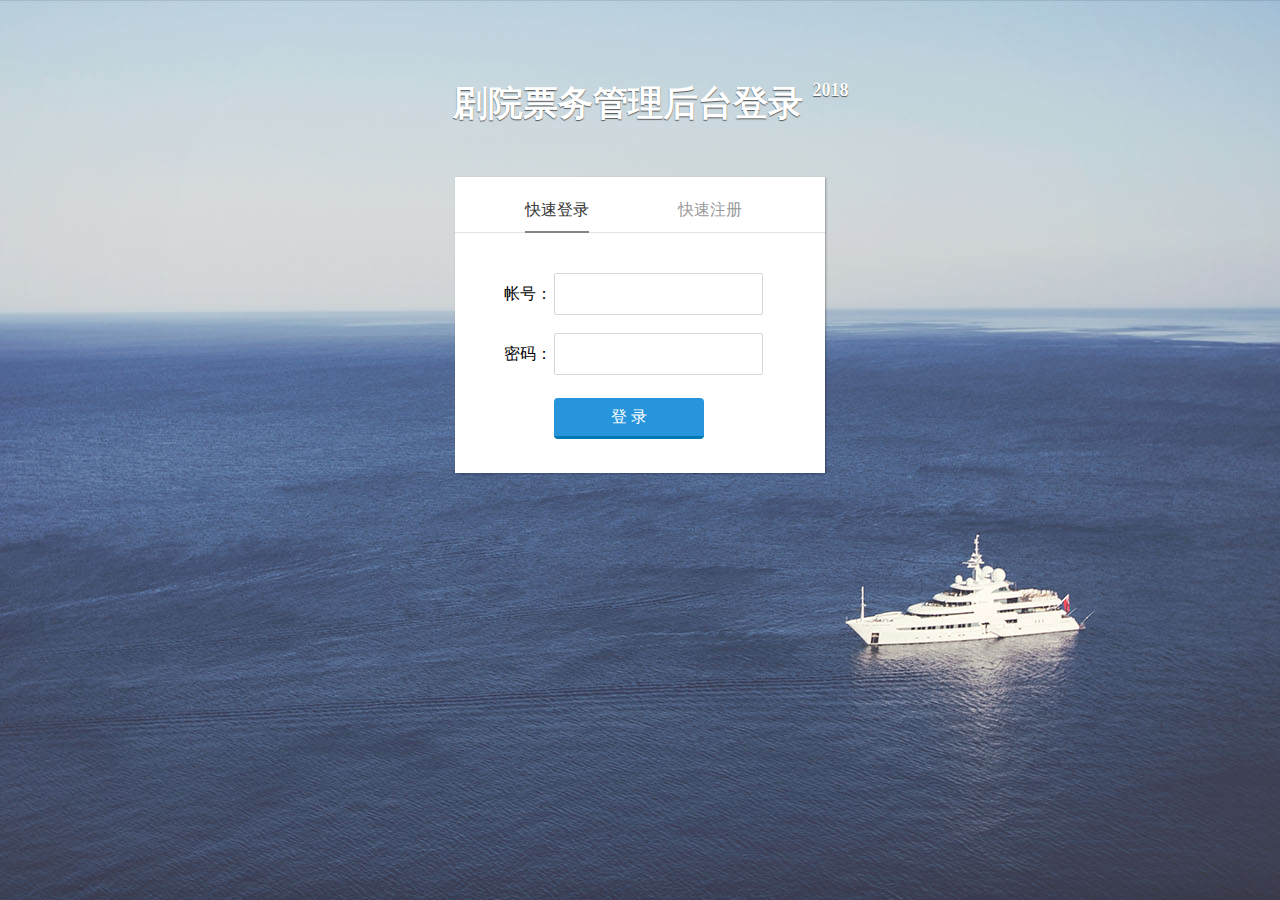
<file: src/main/webapp/index.html>
﻿<!DOCTYPE html PUBLIC "-//W3C//DTD XHTML 1.0 Transitional//EN"
        "http://www.w3.org/TR/xhtml1/DTD/xhtml1-transitional.dtd">
<html xmlns="http://www.w3.org/1999/xhtml">
<head>
    <title>977剧院票务管理系统</title>
    <meta http-equiv="Content-Type" content="text/html; charset=utf-8">
    <script type="text/javascript" src="js/jquery-1.9.0.min.js"></script>
    <script type="text/javascript" src="js/login.js"></script>
    <link href="css/login2.css" rel="stylesheet" type="text/css"/>
</head>
<body>
<h1>剧院票务管理后台登录<sup>2018</sup></h1>

<div class="login" style="margin-top:50px;">

    <div class="header">
        <div class="switch" id="switch"><a class="switch_btn_focus" id="switch_qlogin" href="javascript:void(0);"
                                           tabindex="7">快速登录</a>
            <a class="switch_btn" id="switch_login" href="javascript:void(0);" tabindex="8">快速注册</a>
            <div class="switch_bottom" id="switch_bottom" style="position: absolute; width: 64px; left: 0px;"></div>
        </div>
    </div>


    <div class="web_qr_login" id="web_qr_login" style="display: block; height: 235px;">

        <!--登录-->
        <div class="web_login" id="web_login">


            <div class="login-box">


                <div class="login_form">
                    <form action="" name="loginform" accept-charset="utf-8" id="login_form" class="loginForm"
                          method="post"><input type="hidden" name="did" value="0"/>
                        <input type="hidden" name="to" value="log"/>
                        <div class="uinArea" id="uinArea">
                            <label class="input-tips" for="u">帐号：</label>
                            <div class="inputOuter" id="uArea">
                                <input type="text" id="u" name="username" class="inputstyle"/>
                            </div>
                        </div>
                        <div class="pwdArea" id="pwdArea">
                            <label class="input-tips" for="p">密码：</label>
                            <div class="inputOuter" id="pArea">

                                <input type="password" id="p" name="password" class="inputstyle"/>
                            </div>
                        </div>

                        <div style="padding-left:50px;margin-top:20px;"><input type="button" id="btnlogin" value="登 录"
                                                                               style="width:150px;"
                                                                               class="button_blue"/></div>
                    </form>
                </div>

            </div>

        </div>
        <!--登录end-->
    </div>

    <!--注册-->
    <div class="qlogin" id="qlogin" style="display: none; ">
        <div class="web_login">
            <form name="form2" id="regUser" accept-charset="utf-8" action="" method="post">
                <input type="hidden" name="to" value="reg"/>
                <input type="hidden" name="did" value="0"/>
                <ul class="reg_form" id="reg-ul">
                    <div id="userCue" class="cue">快速注册请注意格式</div>
                    <li>

                        <label for="user" class="input-tips2">用户名：</label>
                        <div class="inputOuter2">
                            <input type="text" id="user" name="user" maxlength="16" class="inputstyle2"/>
                        </div>

                    </li>

                    <li>
                        <label for="passwd" class="input-tips2">密码：</label>
                        <div class="inputOuter2">
                            <input type="password" id="passwd" name="passwd" maxlength="16" class="inputstyle2"/>
                        </div>

                    </li>
                    <li>
                        <label for="passwd2" class="input-tips2">确认密码：</label>
                        <div class="inputOuter2">
                            <input type="password" id="passwd2" name="" maxlength="16" class="inputstyle2"/>
                        </div>

                    </li>

                    <li>
                        <label for="qq" class="input-tips2">QQ：</label>
                        <div class="inputOuter2">

                            <input type="text" id="qq" name="qq" maxlength="10" class="inputstyle2"/>
                        </div>

                    </li>

                    <li>
                        <div class="inputArea">
                            <input type="button" id="reg" style="margin-top:10px;margin-left:85px;" class="button_blue"
                                   value="同意协议并注册"/> <a href="#" class="zcxy" target="_blank">注册协议</a>
                        </div>

                    </li>
                    <div class="cl"></div>
                </ul>
            </form>


        </div>


    </div>
    <!--注册end-->
</div>
</body>
</html>
</file>
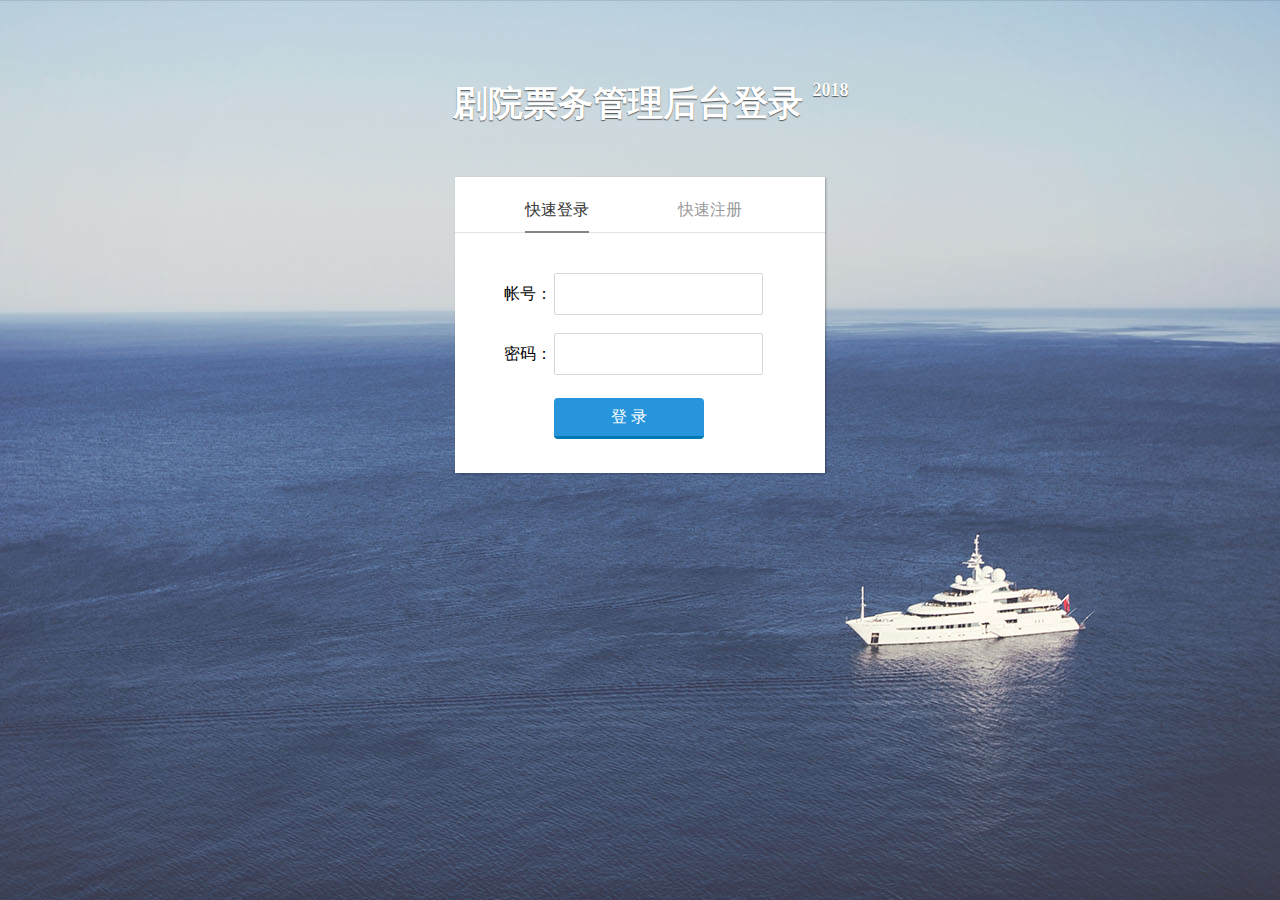
<file: src/main/webapp/login.html>
﻿<!DOCTYPE html PUBLIC "-//W3C//DTD XHTML 1.0 Transitional//EN"
        "http://www.w3.org/TR/xhtml1/DTD/xhtml1-transitional.dtd">
<html xmlns="http://www.w3.org/1999/xhtml">
<head>
    <title>简洁大气快速登录注册模板</title>
    <meta http-equiv="Content-Type" content="text/html; charset=utf-8">
    <script type="text/javascript" src="js/jquery-1.9.0.min.js"></script>
    <script type="text/javascript" src="js/login.js"></script>
    <link href="css/login2.css" rel="stylesheet" type="text/css"/>
</head>
<body>
<h1>剧院票务管理后台登录<sup>2018</sup></h1>

<div class="login" style="margin-top:50px;">

    <div class="header">
        <div class="switch" id="switch"><a class="switch_btn_focus" id="switch_qlogin" href="javascript:void(0);"
                                           tabindex="7">快速登录</a>
            <a class="switch_btn" id="switch_login" href="javascript:void(0);" tabindex="8">快速注册</a>
            <div class="switch_bottom" id="switch_bottom" style="position: absolute; width: 64px; left: 0px;"></div>
        </div>
    </div>


    <div class="web_qr_login" id="web_qr_login" style="display: block; height: 235px;">

        <!--登录-->
        <div class="web_login" id="web_login">


            <div class="login-box">


                <div class="login_form">
                    <form action="" name="loginform" accept-charset="utf-8" id="login_form" class="loginForm"
                          method="post"><input type="hidden" name="did" value="0"/>
                        <input type="hidden" name="to" value="log"/>
                        <div class="uinArea" id="uinArea">
                            <label class="input-tips" for="u">帐号：</label>
                            <div class="inputOuter" id="uArea">
                                <input type="text" id="u" name="username" class="inputstyle"/>
                            </div>
                        </div>
                        <div class="pwdArea" id="pwdArea">
                            <label class="input-tips" for="p">密码：</label>
                            <div class="inputOuter" id="pArea">

                                <input type="password" id="p" name="password" class="inputstyle"/>
                            </div>
                        </div>

                        <div style="padding-left:50px;margin-top:20px;"><input type="button" id="btnlogin" value="登 录"
                                                                               style="width:150px;"
                                                                               class="button_blue"/></div>
                    </form>
                </div>

            </div>

        </div>
        <!--登录end-->
    </div>

    <!--注册-->
    <div class="qlogin" id="qlogin" style="display: none; ">
        <div class="web_login">
            <form name="form2" id="regUser" accept-charset="utf-8" action="" method="post">
                <input type="hidden" name="to" value="reg"/>
                <input type="hidden" name="did" value="0"/>
                <ul class="reg_form" id="reg-ul">
                    <div id="userCue" class="cue">快速注册请注意格式</div>
                    <li>

                        <label for="user" class="input-tips2">用户名：</label>
                        <div class="inputOuter2">
                            <input type="text" id="user" name="user" maxlength="16" class="inputstyle2"/>
                        </div>

                    </li>

                    <li>
                        <label for="passwd" class="input-tips2">密码：</label>
                        <div class="inputOuter2">
                            <input type="password" id="passwd" name="passwd" maxlength="16" class="inputstyle2"/>
                        </div>

                    </li>
                    <li>
                        <label for="passwd2" class="input-tips2">确认密码：</label>
                        <div class="inputOuter2">
                            <input type="password" id="passwd2" name="" maxlength="16" class="inputstyle2"/>
                        </div>

                    </li>

                    <li>
                        <label for="qq" class="input-tips2">QQ：</label>
                        <div class="inputOuter2">

                            <input type="text" id="qq" name="qq" maxlength="10" class="inputstyle2"/>
                        </div>

                    </li>

                    <li>
                        <div class="inputArea">
                            <input type="button" id="reg" style="margin-top:10px;margin-left:85px;" class="button_blue"
                                   value="同意协议并注册"/> <a href="#" class="zcxy" target="_blank">注册协议</a>
                        </div>

                    </li>
                    <div class="cl"></div>
                </ul>
            </form>


        </div>


    </div>
    <!--注册end-->
</div>
</body>
</html>
</file>
<file: src/main/webapp/css/login2.css>
html {
	
}
body {
	font-family:"Microsoft Yahei";
	font-size:12px;
	margin:0;
background: #fff url(../images/1.jpg) 50% 0 no-repeat;}
ul {
	padding:0;
	margin:0;
}
ul li {
	list-style-type:none;
}
a {
	text-decoration:none;
}
a:hover {
	text-decoration:none;color:#f00;
}
.cl{ clear: both;}
input[type="text"]:focus, input[type="password"]:focus {
	outline:none;
}
input::-ms-clear {
	display:none;
}
.login {
	margin:0 auto;
	width:370px;
	border:2px solid #eee;
	border-bottom:none;
	position:relative;
}
.header {
	height:50px;
	border-bottom:1px solid #e2e2e2;
	position:relative;
	font-family:"Microsoft Yahei";
}
.header .switch {
	height:45px;
	position:absolute;
	left:60px;
	bottom:0;
	font-size:16px;
}
.header .switch #switch_qlogin {
	margin-right:85px;
}
.header .switch .switch_btn {
	color:#999;
	display:inline-block;
	height:45px;
	line-height:45px;
	outline:none;
	*hide-focus:expression(this.hideFocus=true);
}
.header .switch .switch_btn_focus {
	color:#333;
	display:inline-block;
	height:45px;
	line-height:45px;
	outline:none;
	*hide-focus:expression(this.hideFocus=true);
}
.header .switch .switch_btn:hover {
	color:#333;
	text-decoration:none;
}
.header .switch .switch_btn_focus:hover {
	text-decoration:none;
}
#switch_bottom {
	position:absolute;
	bottom:-1px;_bottom:-2px;
	border-bottom:2px solid #848484;
}

.web_login {
	width:370px;
	position:relative;
}
#web_login{_left:60px;*left:0;}
.web_login .login_form {
	width:272px;
	margin:0 auto;
}
.web_login .reg_form {
	width:300px;
	margin:0 auto;
}
.web_login .input-tips {
	float:left;
	margin-top:10px;
	width:50px;
	height:42px;
	font-size:16px;
	line-height:42px;
	font-family:"Hiragino Sans GB", "Microsoft Yahei";
}
.web_login .input-tips2 {
	float:left;
	text-align:right;
	padding-right:10px;
	width:75px;
	height:30px;
	font-size:16px;
	margin-top:10px;
	clear:both;
	line-height:30px;
	font-family:"Hiragino Sans GB", "Microsoft Yahei";
}
.web_login .inputOuter {
	width:200px;
	height:42px;
	margin-top:10px;
	float:left;
	
}
.web_login .inputOuter2 {
	width:200px;
	margin-top:6px;margin-top:5px\9;
	float:left;
	
}
.web_login .inputstyle {
	width:200px;
	height:38px;
	padding-left:5px;
	line-height:30px;line-height:38px;
	border:1px solid #D7D7D7;
	background:#fff;
	color:#333;border-radius:2px;
	font-family:Verdana, Tahoma, Arial;
	font-size:16px;
	ime-mode:disabled;
}
.web_login input.inputstyle2:focus,.web_login input.inputstyle:focus{border:1px solid #198BD4;box-shadow:0 0 2px #198BD4;}
.web_login .inputstyle2 {
	width:200px;
	height:34px;
	padding-left:5px;
	line-height:34px;
	border:1px solid #D7D7D7;
	background:#fff;
	color:#333;border-radius:2px;
	font-family:Verdana, Tahoma, Arial;
	font-size:16px;
	ime-mode:disabled;
}
.web_login .uinArea {
	height:55px;
	position:relative;
	z-index:10;
}
.web_login .pwdArea {
	height:55px;
	margin-bottom:10px;
	position:relative;
	z-index:3;
}
.web_qr_login {
	position:relative;
	
	overflow:hidden;
}

.cue {
	height:40px;
	line-height:40px;
	font-size:14px;
	border:1px #CCCCCC solid;
	margin-top:10px;margin-bottom:5px;
	text-align:center;
	font-family:"Hiragino Sans GB", "Microsoft Yahei";
}
.login {
	background-color:#ffffff;
}

h1{margin:80px auto 50px auto;text-align:center;color:#fff;margin-left:-25px;font-size:35px;font-weight: bold;text-shadow: 0px 1px 1px #555;}
h1 sup{
    font-size: 18px;
    font-style: normal;
    position: absolute;
    margin-left: 10px;}
.login {border:0;padding:5px 0;
background: #fff;
margin: 0 auto;
-webkit-box-shadow: 1px 1px 2px 0 rgba(0, 0, 0, .3);
box-shadow: 1px 1px 2px 0 rgba(0, 0, 0, .3);}

.web_login{padding-bottom:20px;}

.jianyi{color:#fff;text-align:center;margin-top:25px;color:#B3B8C4;}
.reg_form li {
height: 55px;
}
.cue {
margin-top: 15px;
margin-bottom: 10px;border:1px solid #eee;border-radius:3px;
}
.web_login input.inputstyle2:focus, .web_login input.inputstyle:focus {
border: 1px solid #5796f;
box-shadow: 0 0 0;
}
.web_login .reg_form {
width: 300px;
margin: 0 auto;
}
.web_login .inputstyle2 {border-radius:2px;width:210px;}
.web_login .input-tips2 {
padding-right: 5px;
width: 80px;_width: 75px;_font-size:12px;}
.button_blue
{
	display:inline-block;
	float:left;
	height:41px;border-radius:4px;
	background:#2795dc;border:none;cursor:pointer;
	border-bottom:3px solid #0078b3;*border-bottom:none;
	color:#fff;
	font-size:16px;padding:0 10px;*width:140px;
	text-align:center;outline:none;font-family: "Microsoft Yahei",Arial, Helvetica, sans-serif;
}
input.button_blue:hover
{
	background:#0081c1;
	border-bottom:3px solid #006698;*border-bottom:none;
	color:#fff;
	text-decoration:none;
}
a.zcxy {text-decoration: underline;line-height:58px;margin-left:15px;color: #959ca8;}
.web_login .login_form {margin-top:30px;}
.web_login .uinArea {
height: 60px;}
.header .switch{left:70px;}
</file>
